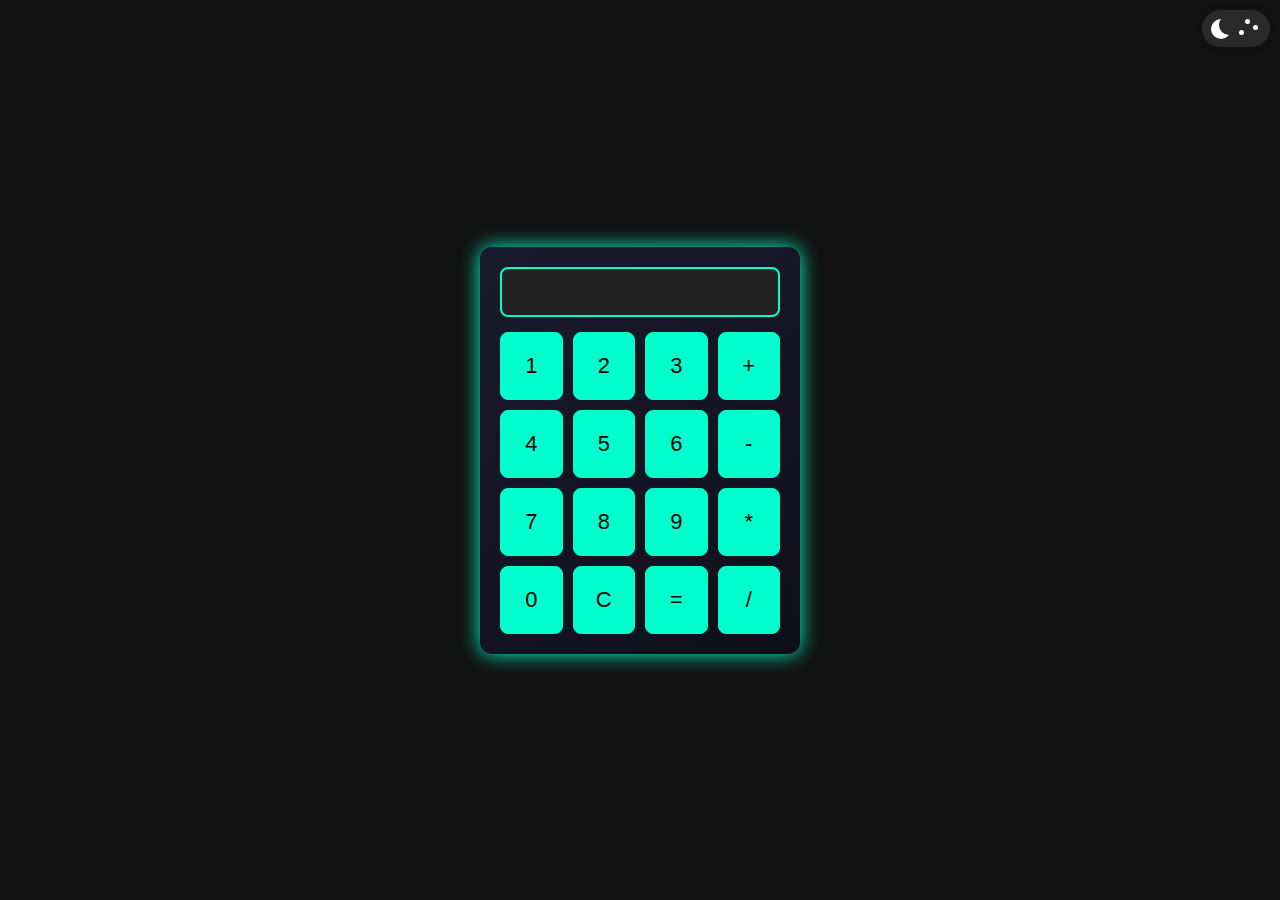
<file: assets/s_c_p/index.html>
<!DOCTYPE html>
<html lang="en">
<head>
  <meta charset="UTF-8">
  <meta name="viewport" content="width=device-width, initial-scale=1.0">
  <title>Calculator</title>
  <link rel="stylesheet" href="style.css">
  <div class="theme-toggle-container">
    <label class="switch">
      <input id="checkbox" type="checkbox" />
      <span class="slider">
        <div class="star star_1"></div>
        <div class="star star_2"></div>
        <div class="star star_3"></div>
        <svg viewBox="0 0 16 16" class="cloud_1 cloud">
          <path
            transform="matrix(.77976 0 0 .78395-299.99-418.63)"
            fill="#fff"
            d="m391.84 540.91c-.421-.329-.949-.524-1.523-.524-1.351 0-2.451 1.084-2.485 2.435-1.395.526-2.388 1.88-2.388 3.466 0 1.874 1.385 3.423 3.182 3.667v.034h12.73v-.006c1.775-.104 3.182-1.584 3.182-3.395 0-1.747-1.309-3.186-2.994-3.379.007-.106.011-.214.011-.322 0-2.707-2.271-4.901-5.072-4.901-2.073 0-3.856 1.202-4.643 2.925"
          ></path>
        </svg>
      </span>
    </label>
  </div>
  



</head>
<body>

  <div class="calculator">
    <input type="text" id="display" class="display" disabled />
    <div class="buttons">
      <button class="button" onclick="appendToDisplay('1')">1</button>
      <button class="button" onclick="appendToDisplay('2')">2</button>
      <button class="button" onclick="appendToDisplay('3')">3</button>
      <button class="button" onclick="appendToDisplay('+')">+</button>
      
      <button class="button" onclick="appendToDisplay('4')">4</button>
      <button class="button" onclick="appendToDisplay('5')">5</button>
      <button class="button" onclick="appendToDisplay('6')">6</button>
      <button class="button" onclick="appendToDisplay('-')">-</button>

      <button class="button" onclick="appendToDisplay('7')">7</button>
      <button class="button" onclick="appendToDisplay('8')">8</button>
      <button class="button" onclick="appendToDisplay('9')">9</button>
      <button class="button" onclick="appendToDisplay('*')">*</button>

      <button class="button" onclick="appendToDisplay('0')">0</button>
      <button class="button" onclick="clearDisplay()">C</button>
      <button class="button" onclick="calculateResult()">=</button>
      <button class="button" onclick="appendToDisplay('/')">/</button>
    </div>
  </div>

  <script src="script.js"></script>
</body>
</html>
</file>
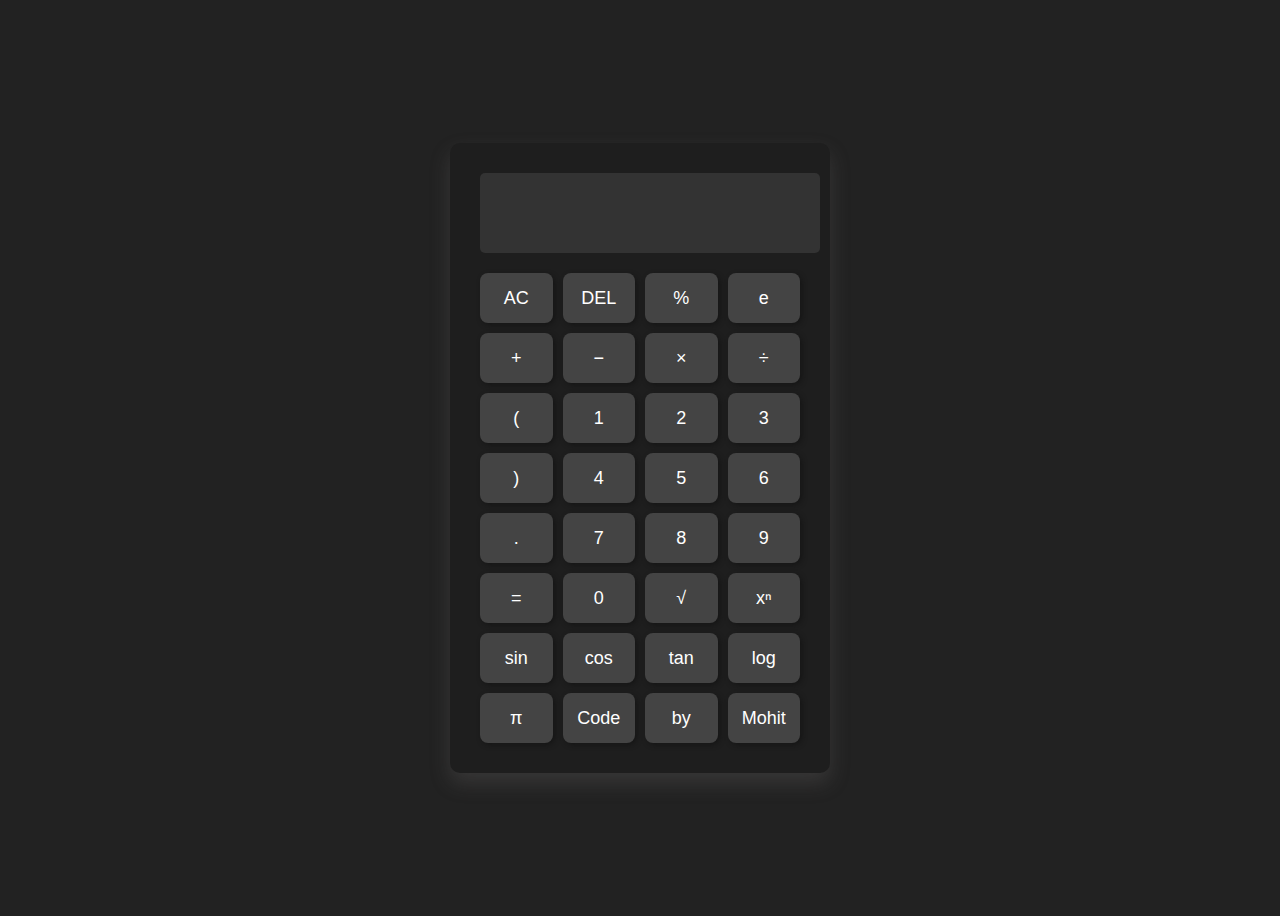
<file: assets/sci_c/index.html>
<!DOCTYPE html>
<html lang="en">
<head>
    <meta charset="UTF-8">
    <meta name="viewport" content="width=device-width, initial-scale=1.0">
    <title>Scientific Calculator</title>
    <link rel="stylesheet" href="style.css">
</head>
<body>
    <div class="calculator">
        <input type="text" id="display" disabled>
        <div class="buttons">
            <button onclick="clearDisplay()" class="clear">AC</button>
            <button onclick="backspace()">DEL</button>
            <button onclick="insert('%')">%</button>
            <button onclick="insert('Math.E')">e</button>
            <button onclick="insert('+')" class="operator">+</button>
            <button onclick="insert('-')" class="operator">−</button>
            <button onclick="insert('*')" class="operator">×</button>
            <button onclick="insert('/')" class="operator">÷</button>

            <button onclick="insert('(')" class="bracket">(</button>
            <button onclick="insert('1')">1</button>
            <button onclick="insert('2')">2</button>
            <button onclick="insert('3')">3</button>
            <button onclick="insert(')')" class="bracket">)</button>
            <button onclick="insert('4')">4</button>
            
            
            <button onclick="insert('5')">5</button>
            <button onclick="insert('6')">6</button>
            <button onclick="insert('.')">.</button>
            <button onclick="insert('7')">7</button>
            <button onclick="insert('8')">8</button>
            <button onclick="insert('9')">9</button>
            


            <button onclick="calculate()" class="equal">=</button>
            <button onclick="insert('0')">0</button>

            <button onclick="insert('Math.sqrt(')">√</button>
            <button onclick="insert('Math.pow(')">xⁿ</button>
            <button onclick="insert('Math.sin(')">sin</button>
            <button onclick="insert('Math.cos(')">cos</button>
            <button onclick="insert('Math.tan(')">tan</button>
            <button onclick="insert('Math.log(')">log</button>
            <button onclick="insert('Math.PI')">π</button>
            
            <button onclick="insert('Code')">Code</button>
            <button onclick="insert(' by ')">by</button>
            <button onclick="insert('Mohit')">Mohit</button>
            
        </div>
    </div>
    <script src="script.js"></script>
</body>
</html>
</file>
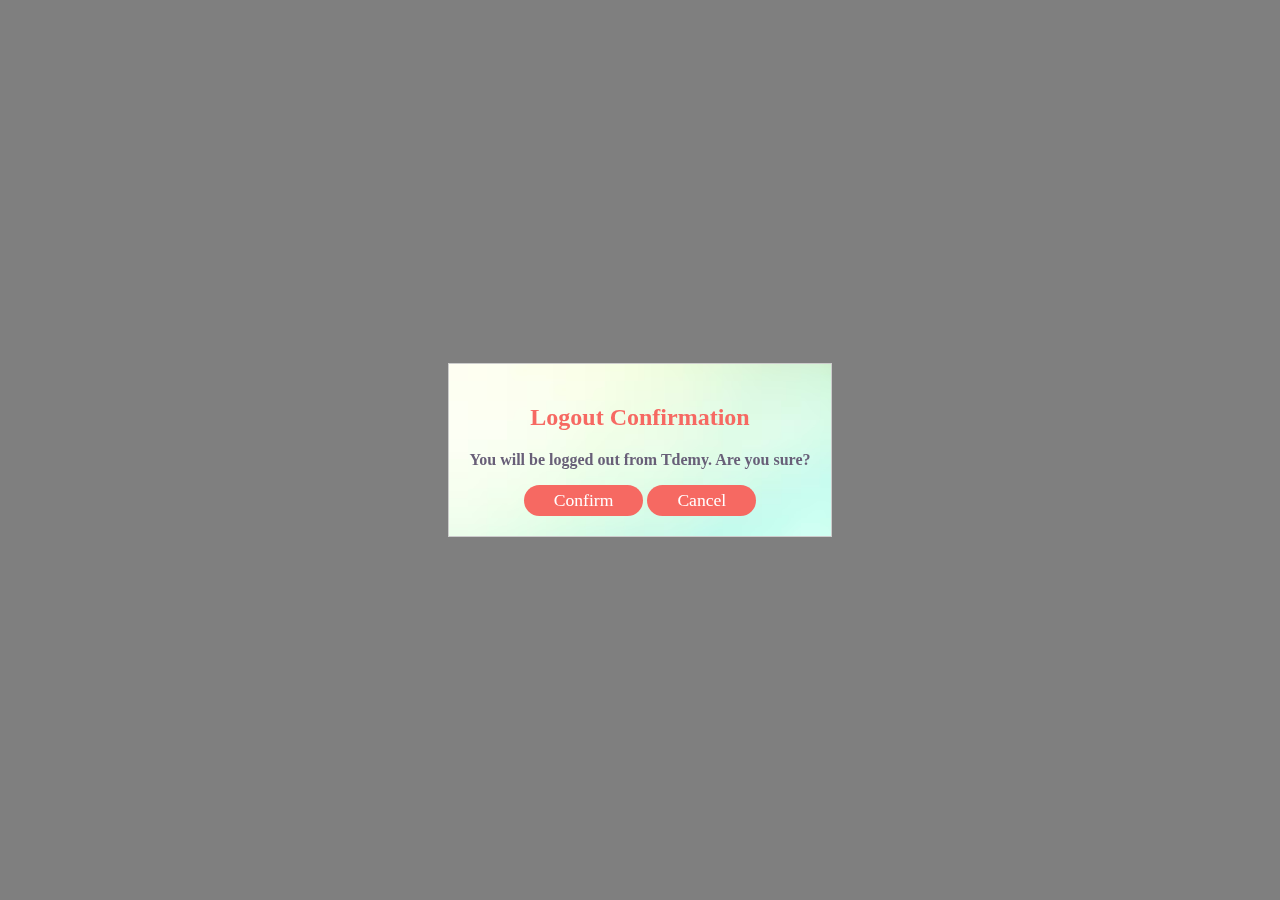
<file: assets/Tdemy/logoutPopup.html>
<!DOCTYPE html>
<html>
<head>
    <title>Logout Confirmation</title>
    <link rel="stylesheet"  href="css_files/logoutpopup.css">
</head>
<body>
    <div class="popup">
        <div class="popup-content">
            <h2>Logout Confirmation</h2>
            <p>You will be logged out from Tdemy. Are you sure?</p>
            
            <a class="btn" onclick="loggedout()">Confirm</a>
            <a class="btn" onclick="closePopup()">Cancel</a>
        </div>
    </div>
    <script src="js_files/script.js"></script>
</body>
</html>
</file>
<file: assets/sci_c/style.css>
body {
    display: flex;
    justify-content: center;
    align-items: center;
    height: 100vh;
    background: #222;
    font-family: Arial, sans-serif;
}

.calculator {
    width: 320px;
    background: #1e1e1e;
    padding: 30px;
    border-radius: 10px;
    box-shadow: 0 10px 20px #6966664d;
    text-align: center;
}

#display {
    width: 100%;
    height: 60px;
    font-size: 24px;
    text-align: right;
    padding: 10px;
    border: none;
    border-radius: 5px;
    background: #333;
    color: white;
    outline: none;
}

.buttons {
    display: grid;
    grid-template-columns: repeat(4, 1fr);
    gap: 10px;
    margin-top: 20px;
}

button {
    height: 50px;
    font-size: 18px;
    border: none;
    border-radius: 8px;
    cursor: pointer;
    transition: 0.2s ease;
    box-shadow: 2px 2px 5px hsla(0, 0%, 5%, 0.502);
}

button:hover {
    transform: translateY(-3px);
    box-shadow: 2px 4px 10px rgba(255, 255, 255, 0.2);
}

.operator {
    background: #ff9800;
    color: white;
}

.operator:hover {
    background: #e68900;
}

.equal {
    background: #4caf50;
    color: white;
}

.equal:hover {
    background: #43a047;
}

.clear {
    background: #d32f2f;
    color: white;
}

.clear:hover {
    background: #b71c1c;
}

button:nth-child(n) {
    background: #444;
    color: white;
}

/* Mobile responsive */
@media (max-width: 480px) {
    .calculator {
        width: 100%;
        padding: 10px;
    }

    button {
        font-size: 16px;
        height: 45px;
    }
}
</file>
<file: assets/Tdemy/css_files/logoutpopup.css>
:root{
    --bg-color:#ffffff;
    --text-color:#22100d;
    --second-color:#685f78;
    --main-color:#f66962;
    --big-font:3.8rem;
    --h2-font:2.6rem;
    --p-font:1.1rem;
}


.popup {
    display: none;
    position: fixed;
    top: 0;
    left: 0;
    width: 100%;
    height: 100%;
    background-color: rgba(0, 0, 0, 0.5);
    z-index: 1;
    display: flex;
    justify-content: center; /* Center horizontally */
    align-items: center; /* Center vertically */

}

.popup-content {
    background-color: #fff;
    border: 1px solid #ccc;
    padding: 20px;
    text-align: center;
    max-width: 80%; /* Adjust the maximum width as needed */
    background: url(../images/course-background.avif);
    background-size: cover;
    background-position: center;
}

h2{
    color: var(--main-color);
    font-weight:bolder;
}
p{
    font-weight: 600;
    color:var(--second-color);
}

.btn{
    display: inline-block;
    padding: 5px 30px 5px 30px;
    font-size: var(--p-font);
    font-weight: 500;
    background: var(--main-color);
    color: var(--bg-color);
    border-radius: 30px;
    transition: all .40s ease;
}
.btn:hover{
    transform: scale(0.9) translateY(-5px);
    cursor: pointer;
}

/* Responsive adjustments for screens with a max-width of 800px or less */
@media (max-width: 800px) {
    .popup-content {
        max-width: 85%; /* Adjust the maximum width for screens up to 800px */
    }
}

/* Responsive adjustments for screens with a max-width of 600px or less */
@media (max-width: 600px) {
    .popup-content {
        max-width: 90%; /* Adjust the maximum width for smaller screens (600px or less) */
    }
}

/* Responsive adjustments for screens with a max-width of 400px or less */
@media (max-width: 400px) {
    .popup-content {
        max-width: 95%; /* Adjust the maximum width for even smaller screens (400px or less) */
    }
}
</file>
<file: assets/s_c_p/style.css>
/* Resetting default margin, padding, and setting box-sizing */
* {
  margin: 0;
  padding: 0;
  box-sizing: border-box;
}
/* Positioning the Theme Toggle */
.theme-toggle-container {
  position: absolute;
  top: 10px;
  right: 10px;
  z-index: 100;
}

/* Theme Switch */
/* The switch - the box around the slider */
.switch {
  font-size: 17px;
  position: relative;
  display: inline-block;
  width: 4em;
  height: 2.2em;
  border-radius: 30px;
  box-shadow: 0 0 10px rgba(0, 0, 0, 0.1);
}

/* Hide default HTML checkbox */
.switch input {
  opacity: 0;
  width: 0;
  height: 0;
}

/* The slider */
.slider {
  position: absolute;
  cursor: pointer;
  top: 0;
  left: 0;
  right: 0;
  bottom: 0;
  background-color: #2a2a2a;
  transition: 0.4s;
  border-radius: 30px;
  overflow: hidden;
}

.slider:before {
  position: absolute;
  content: "";
  height: 1.2em;
  width: 1.2em;
  border-radius: 20px;
  left: 0.5em;
  bottom: 0.5em;
  transition: 0.4s;
  transition-timing-function: cubic-bezier(0.81, -0.04, 0.38, 1.5);
  box-shadow: inset 8px -4px 0px 0px #fff;
}

.switch input:checked + .slider {
  background-color: #00a6ff;
}

.switch input:checked + .slider:before {
  transform: translateX(1.8em);
  box-shadow: inset 15px -4px 0px 15px #ffcf48;
}

.star {
  background-color: #fff;
  border-radius: 50%;
  position: absolute;
  width: 5px;
  transition: all 0.4s;
  height: 5px;
}

.star_1 {
  left: 2.5em;
  top: 0.5em;
}

.star_2 {
  left: 2.2em;
  top: 1.2em;
}

.star_3 {
  left: 3em;
  top: 0.9em;
}

.switch input:checked ~ .slider .star {
  opacity: 0;
}

.cloud {
  width: 3.5em;
  position: absolute;
  bottom: -1.4em;
  left: -1.1em;
  opacity: 0;
  transition: all 0.4s;
}

.switch input:checked ~ .slider .cloud {
  opacity: 1;
}

/* Light and Dark Mode Calculator Theme */
body.dark-mode {
  background-color: #121212; /* Dark Hacker Theme */
  color: #00ffcc;
}

body.dark-mode .calculator {
  background-color: #1a1a1a;
  box-shadow: 0 0 20px #00ffcc;
}

body.dark-mode .display {
  background-color: #222;
  color: #00ffcc;
}

body.dark-mode .button {
  background-color: #00ffcc;
  color: black;
  border: 1px solid #00ffcc;
}

body.dark-mode .button:hover {
  background-color: #00a6ff;
}

body.light-mode {
  background-color: #f5f5f5;
  color: black;
}

body.light-mode .calculator {
  background-color: white;
  box-shadow: 0 0 20px rgba(0, 0, 0, 0.1);
}

body.light-mode .display {
  background-color: #fff;
  color: black;
}

body.light-mode .button {
  background-color: #ffcc00;
  color: black;
  border: 1px solid #ff8800;
}

body.light-mode .button:hover {
  background-color: #ff8800;
}


body {
  font-family: 'Courier New', monospace;
  display: flex;
  justify-content: center;
  align-items: center;
  height: 100vh;
  background-color: #0d1117; /* Dark background for hacker theme */
  transition: background-color 0.5s ease;
}

/* Calculator container */
.calculator {
  background: linear-gradient(145deg, #1a1a2e, #0f0f1b);
  border-radius: 12px;
  padding: 20px;
  width: 320px;
  box-shadow: 0 0 15px #00ffcc;
  transition: background-color 0.5s ease;
}

/* Light mode styles */
body.light-mode {
  background-color: #e0f7fa; /* Light teal */
}

body.light-mode .calculator {
  background: linear-gradient(145deg, #dff6f7, #aee4e6);
  box-shadow: 0 0 15px #00897b;
}

/* Display area styling */
.display {
  width: 100%;
  height: 50px;
  font-size: 26px;
  text-align: right;
  margin-bottom: 15px;
  padding: 12px;
  background-color: #151515;
  border: 2px solid #00ffcc;
  border-radius: 8px;
  color: #00ffcc;
  text-shadow: 0 0 8px #00ffcc;
  transition: background-color 0.3s ease, color 0.3s ease;
}

/* Light mode display */
body.light-mode .display {
  background-color: #ffffff;
  color: #00897b;
  text-shadow: none;
  border: 2px solid #00897b;
}

/* Button grid layout */
.buttons {
  display: grid;
  grid-template-columns: repeat(4, 1fr);
  gap: 10px;
}

/* Styling individual buttons */
.button {
  font-size: 22px;
  padding: 20px;
  background-color: #1b1b2f;
  border: 1px solid #00ffcc;
  border-radius: 8px;
  color: #00ffcc;
  cursor: pointer;
  transition: all 0.3s ease;
  text-shadow: 0 0 6px #00ffcc;
}

.button:hover {
  background-color: #00ffcc;
  color: #151515;
  text-shadow: none;
  border-color: #151515;
}

.button:active {
  background-color: #00897b;
}

/* Special button styling */
.button.clear {
  background-color: #ff004c;
  border-color: #ff0033;
  text-shadow: 0 0 6px #ff004c;
}

.button.clear:hover {
  background-color: #ff3366;
  border-color: #ff1a40;
  color: white;
}

.button.clear:active {
  background-color: #cc0033;
}

/* Light mode button styling */
body.light-mode .button {
  background-color: #00897b;
  border-color: #00695c;
  color: white;
  text-shadow: none;
}

body.light-mode .button:hover {
  background-color: #00695c;
  border-color: #004d40;
}

/* Theme toggle button */
.toggle-btn {
  font-size: 16px;
  padding: 8px 12px;
  background-color: #00ffcc;
  border: none;
  border-radius: 5px;
  color: black;
  cursor: pointer;
  position: absolute;
  top: 10px;
  right: 10px;
  transition: background-color 0.3s ease, color 0.3s ease;
}

.toggle-btn:hover {
  background-color: #00897b;
  color: white;
}

body.light-mode .toggle-btn {
  background-color: #00695c;
  color: white;
}

body.light-mode .toggle-btn:hover {
  background-color: #004d40;
}

/* Responsive design */
@media (max-width: 400px) {
  .calculator {
      width: 95%;
  }

  .button {
      font-size: 18px;
      padding: 15px;
  }

  .display {
      font-size: 22px;
  }
}
</file>
